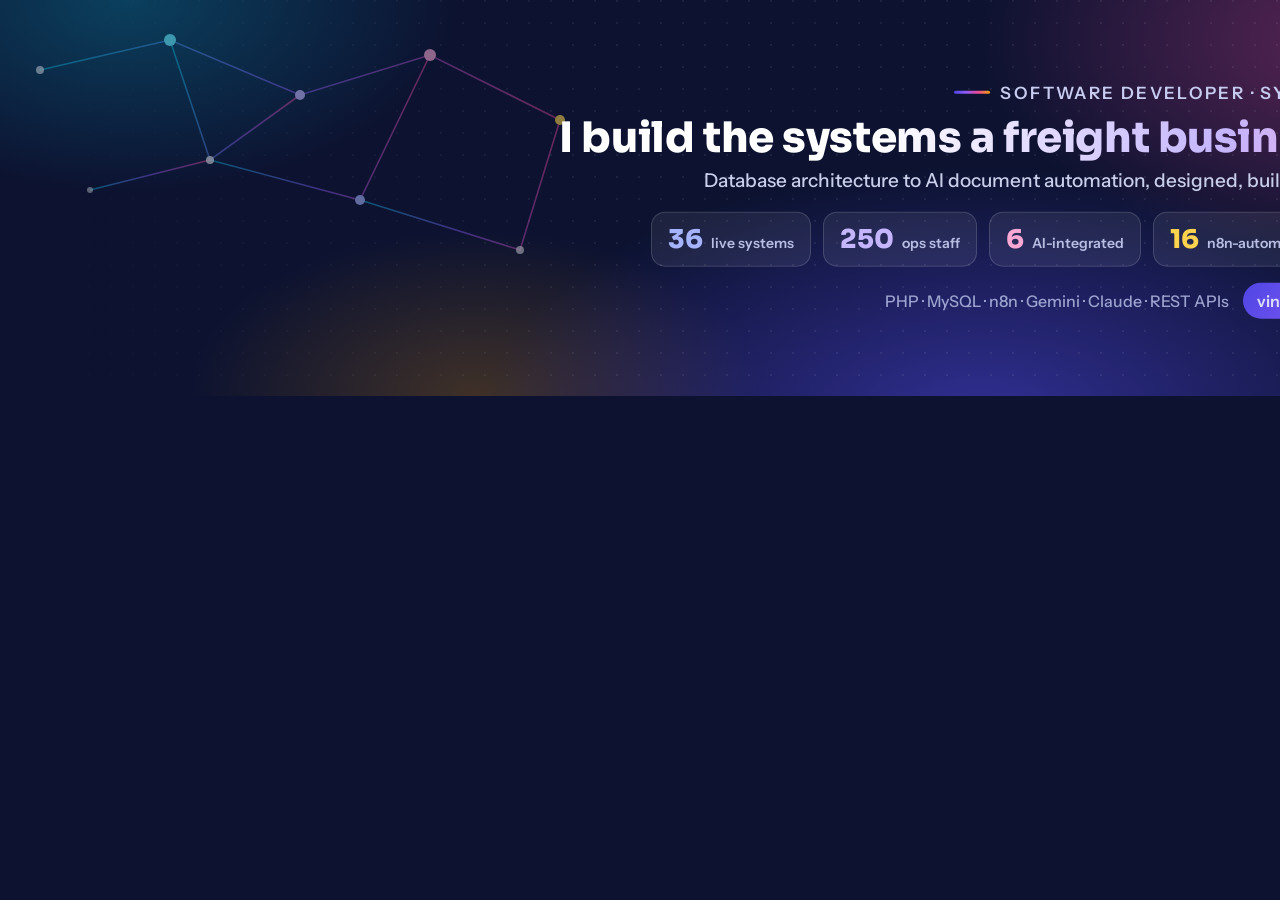
<file: linkedin/banner.html>
<!doctype html>
<html lang="en">
<head>
<meta charset="utf-8">
<title>LinkedIn banner</title>
<link rel="preconnect" href="https://fonts.googleapis.com">
<link rel="preconnect" href="https://fonts.gstatic.com" crossorigin>
<link href="https://fonts.googleapis.com/css2?family=Sora:wght@500;600;700;800&family=Instrument+Sans:wght@500;600;700&display=swap" rel="stylesheet">
<style>
  /* 1584 x 396 = LinkedIn banner. Profile photo covers the bottom-left, so content sits right. */
  html,body{margin:0;width:1584px;height:396px;overflow:hidden;background:#0C1230}
  .b{position:relative;width:1584px;height:396px;overflow:hidden;font-family:'Instrument Sans',sans-serif;color:#fff;
    background:
      radial-gradient(38% 80% at 88% 10%,rgba(236,72,153,.38),transparent 70%),
      radial-gradient(45% 90% at 62% 105%,rgba(79,70,229,.55),transparent 70%),
      radial-gradient(30% 70% at 8% 0%,rgba(6,182,212,.28),transparent 70%),
      radial-gradient(26% 60% at 30% 100%,rgba(245,158,11,.22),transparent 70%),
      #0C1230}
  /* faint node network on the left, behind the profile photo area */
  svg.net{position:absolute;left:0;top:0;width:640px;height:396px;opacity:.55}
  .dots{position:absolute;inset:0;background:radial-gradient(circle at 1px 1px,rgba(255,255,255,.07) 1px,transparent 1.6px) 0 0/22px 22px;mask-image:linear-gradient(90deg,transparent 0%,#000 40%,#000 100%)}
  .content{position:absolute;right:64px;top:50%;transform:translateY(-50%);width:1000px;text-align:right}
  .kicker{display:inline-flex;align-items:center;gap:10px;font:600 17px 'Instrument Sans';color:#C7CCF0;letter-spacing:.14em;text-transform:uppercase}
  .kicker i{width:36px;height:3px;border-radius:3px;background:linear-gradient(90deg,#4F46E5,#8B5CF6,#EC4899,#F59E0B)}
  h1{margin:12px 0 8px;font:800 42px/1.1 'Sora';white-space:nowrap;letter-spacing:-.01em;
     background:linear-gradient(100deg,#fff 35%,#C4B5FD 70%,#F9A8D4 95%);-webkit-background-clip:text;background-clip:text;color:transparent}
  .sub{font:500 19px 'Instrument Sans';color:#C9CEEA;white-space:nowrap}
  .stats{display:flex;justify-content:flex-end;gap:12px;margin-top:20px}
  .stat{display:flex;align-items:baseline;gap:8px;padding:10px 16px;border-radius:14px;background:rgba(255,255,255,.07);border:1px solid rgba(255,255,255,.14)}
  .stat b{font:800 26px 'Sora'}
  .stat span{font:600 14px 'Instrument Sans';color:#B7BDE3}
  .s1 b{color:#A5B4FC}.s2 b{color:#C4B5FD}.s3 b{color:#F9A8D4}.s4 b{color:#FCD34D}.s5 b{color:#67E8F9}
  .foot{display:flex;justify-content:flex-end;align-items:center;gap:14px;margin-top:16px;font:600 16px 'Instrument Sans';color:#DDE1F7}
  .url{display:inline-flex;align-items:center;gap:8px;padding:8px 14px;border-radius:999px;background:linear-gradient(120deg,#4F46E5,#8B5CF6 45%,#EC4899)}
  .tech{color:#9CA3CF;font-weight:500}
</style>
</head>
<body>
<div class="b">
  <div class="dots"></div>
  <svg class="net" viewBox="0 0 640 396" aria-hidden="true">
    <defs><linearGradient id="g" x1="0" x2="1"><stop offset="0" stop-color="#06B6D4"/><stop offset=".5" stop-color="#8B5CF6"/><stop offset="1" stop-color="#EC4899"/></linearGradient></defs>
    <g stroke="url(#g)" stroke-width="1.6" fill="none" opacity=".75">
      <path d="M40 70 L170 40 L300 95 L430 55 L560 120"/>
      <path d="M170 40 L210 160 L300 95"/>
      <path d="M210 160 L360 200 L430 55"/>
      <path d="M360 200 L520 250 L560 120"/>
      <path d="M90 190 L210 160"/>
    </g>
    <g fill="#fff">
      <circle cx="40" cy="70" r="4" opacity=".7"/><circle cx="170" cy="40" r="6" fill="#67E8F9"/><circle cx="300" cy="95" r="5" fill="#C4B5FD"/>
      <circle cx="430" cy="55" r="6" fill="#F9A8D4"/><circle cx="560" cy="120" r="5" fill="#FCD34D"/><circle cx="210" cy="160" r="4" opacity=".8"/>
      <circle cx="360" cy="200" r="5" fill="#A5B4FC"/><circle cx="520" cy="250" r="4" opacity=".7"/><circle cx="90" cy="190" r="3" opacity=".6"/>
    </g>
  </svg>

  <div class="content">
    <div class="kicker"><i></i>Software Developer · Systems &amp; Automation</div>
    <h1>I build the systems a freight business runs on</h1>
    <div class="sub">Database architecture to AI document automation, designed, built and run by one developer.</div>
    <div class="stats">
      <div class="stat s1"><b>36</b><span>live systems</span></div>
      <div class="stat s2"><b>250</b><span>ops staff</span></div>
      <div class="stat s3"><b>6</b><span>AI-integrated</span></div>
      <div class="stat s4"><b>16</b><span>n8n-automated</span></div>
      <div class="stat s5"><b>23</b><span>API-connected</span></div>
    </div>
    <div class="foot"><span class="tech">PHP · MySQL · n8n · Gemini · Claude · REST APIs</span><span class="url">vinoth-shan.github.io/My-Profile</span></div>
  </div>
</div>
</body>
</html>
</file>
